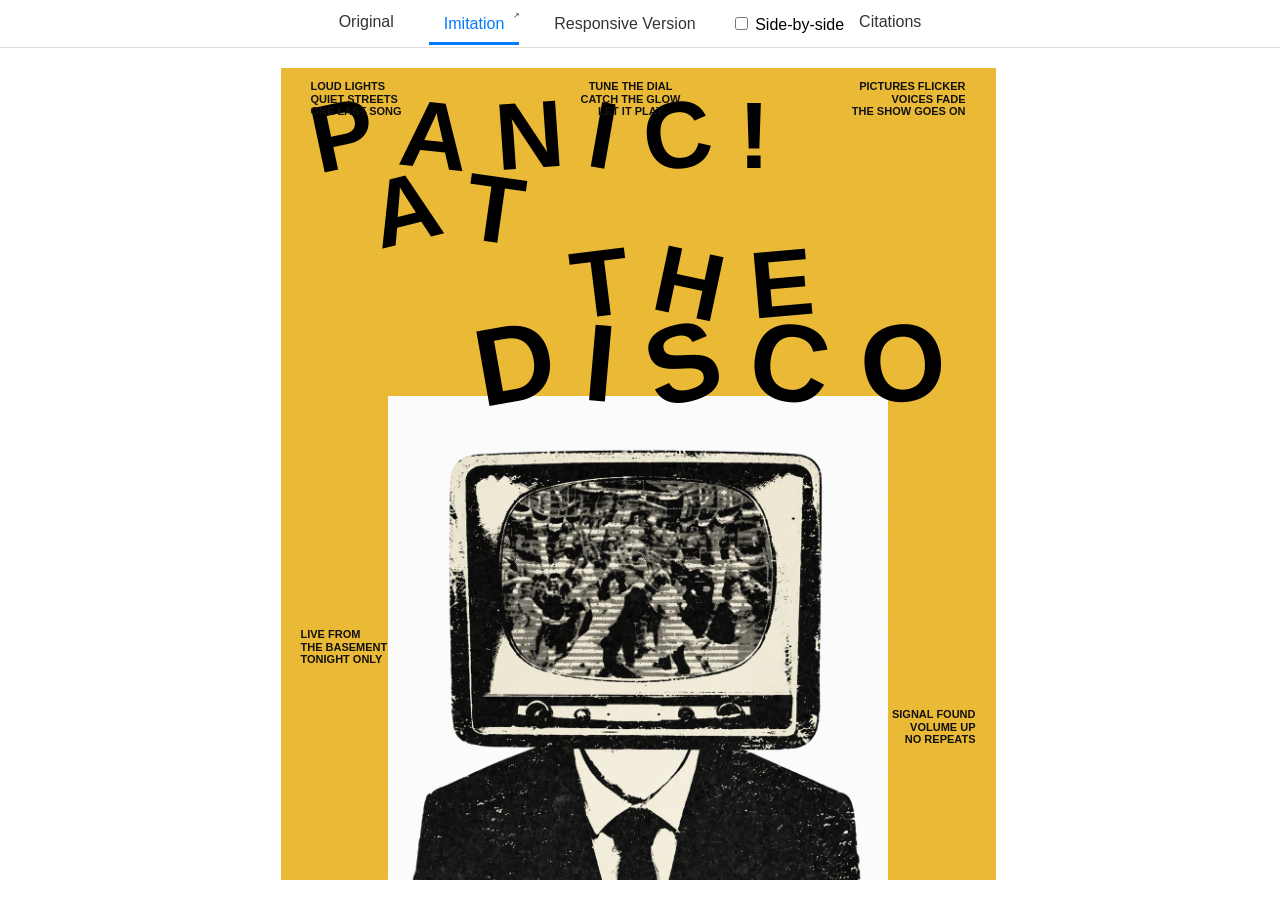
<file: index.html>
<!DOCTYPE html>
<!-- Change the original image and its source caption below. Keep the viewer structure. -->
<html lang="en">

<head>
  <meta charset="utf-8" />
  <meta name="viewport" content="width=device-width" />
  <title>Imitation Project</title>
  <link href="do_not_modify/style.css" rel="stylesheet" type="text/css" />
</head>

<body class="imitation">
  <header>
    <nav>
      <a class="orig-link" href="#original">Original</a>
      <span>
        <a href="#imitation" class="active">Imitation</a>
        <a href="imitation.html" class="popout-link imitation" target="_blank" rel="noopener"
          aria-label="Open design in a new tab"></a>
      </span>
      <span>
        <a href="#responsive" class="">Responsive Version</a>
        <a href="responsive.html" class="popout-link responsive" target="_blank" rel="noopener"
          aria-label="Open design in a new tab"></a>
      </span>
      <label class="sbs-toggle">
        <input type="checkbox" id="sbs">
        Side-by-side
      </label>
      <a href="citations.html" target="_blank" rel="noopener">Citations</a>
    </nav>
    <div class="popout-bar">
      <button id="minimize" aria-label="Toggle navigation"><svg xmlns="http://www.w3.org/2000/svg" width="24"
          height="24" fill="none" stroke="currentColor" stroke-width="2" stroke-linecap="round" stroke-linejoin="round"
          class="feather feather-arrow-up" viewBox="0 0 24 12">
          <polyline points="5 12 12 5 19 12"></polyline>
        </svg></button>


    </div>
  </header>
  <main>
    <div id="original" class="content">
      <div class="center">
        <!-- IMAGE TAG BELOW -->
        <!-- FIX SRC= AS NEEDED -->
        <figure>
          <img src="Bandposter.jpeg" alt="Bandposter from google" />
          <!--<img src="original.jpg" />-->
          <figcaption>
            Bandposter taken from google photos November 4, 2026

          </figcaption>
        </figure>
        <!-- END OF IMAGE TAG -->
        <!-- NOTHING ELSE TO EDIT HERE -->
      </div>
    </div>
    <div id="imitation" class="visible content">
      <iframe title="Fixed-size imitation" src="imitation.html"></iframe>
    </div>
    <div id="responsive" class="content">
      <iframe title="Responsive adaptation" src="responsive.html"></iframe>
    </div>
  </main>

  <script src="do_not_modify/script.js"></script>
</body>

</html>
</file>
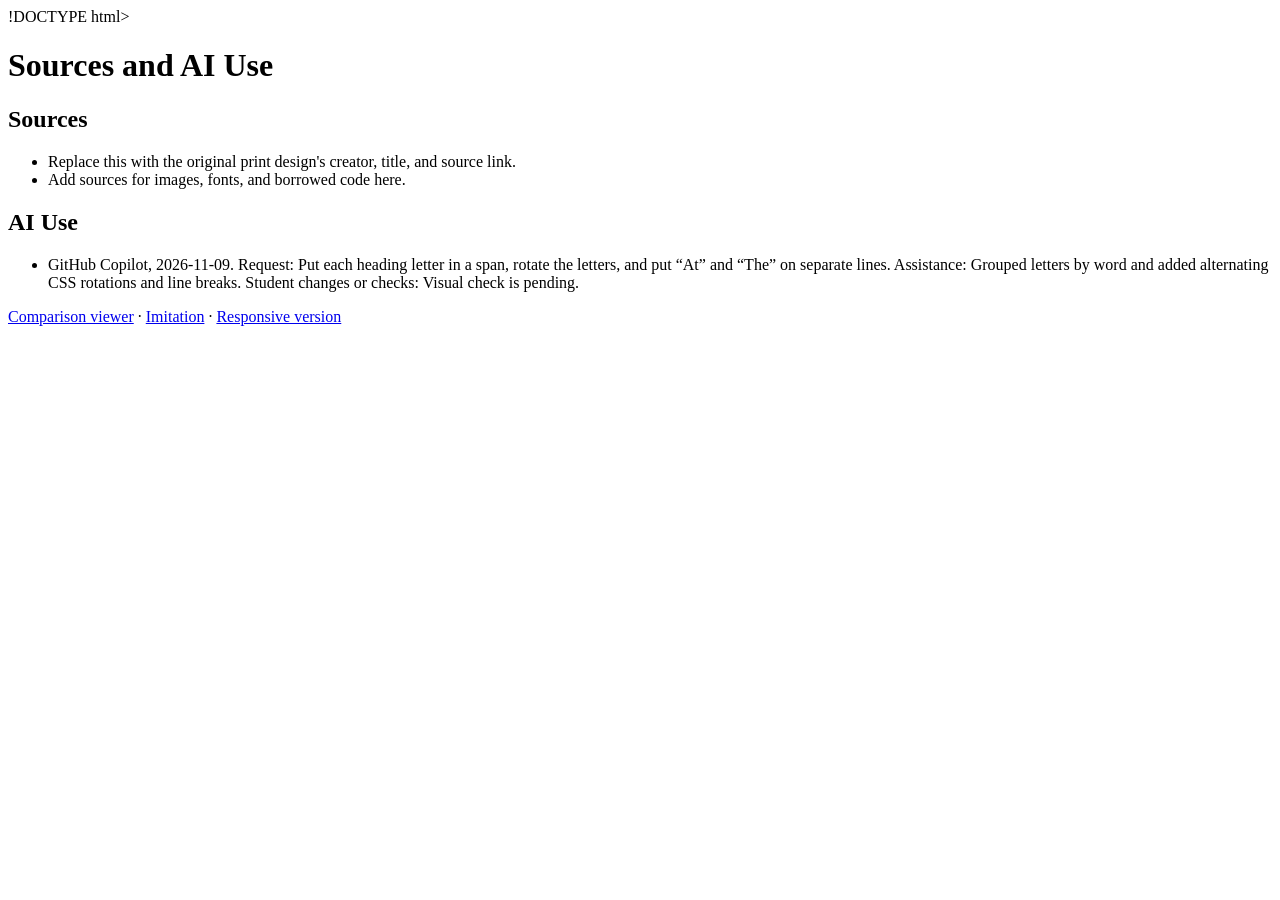
<file: citations.html>
!DOCTYPE html>
<html lang="en">

<head>
  <meta charset="utf-8">
  <meta name="viewport" content="width=device-width, initial-scale=1">
  <title>Sources and AI Use</title>
</head>

<body>
  <h1>Sources and AI Use</h1>
  <h2>Sources</h2>
  <ul>
    <li>Replace this with the original print design's creator, title, and source link.</li>
    <li>Add sources for images, fonts, and borrowed code here.</li>
  </ul>
  <h2>AI Use</h2>
  <ul>
    <li>GitHub Copilot, 2026-11-09. Request: Put each heading letter in a span, rotate the letters, and put “At” and
      “The” on separate lines. Assistance: Grouped letters by word and added alternating CSS rotations and line breaks.
      Student changes or checks: Visual check is pending.</li>
  </ul>
  <!-- Each entry: tool, date, prompt summary, assistance received, and what YOU changed or checked. -->
  <p><a href="index.html">Comparison viewer</a> · <a href="imitation.html">Imitation</a> · <a
      href="responsive.html">Responsive version</a></p>
</body>

</html>
</file>
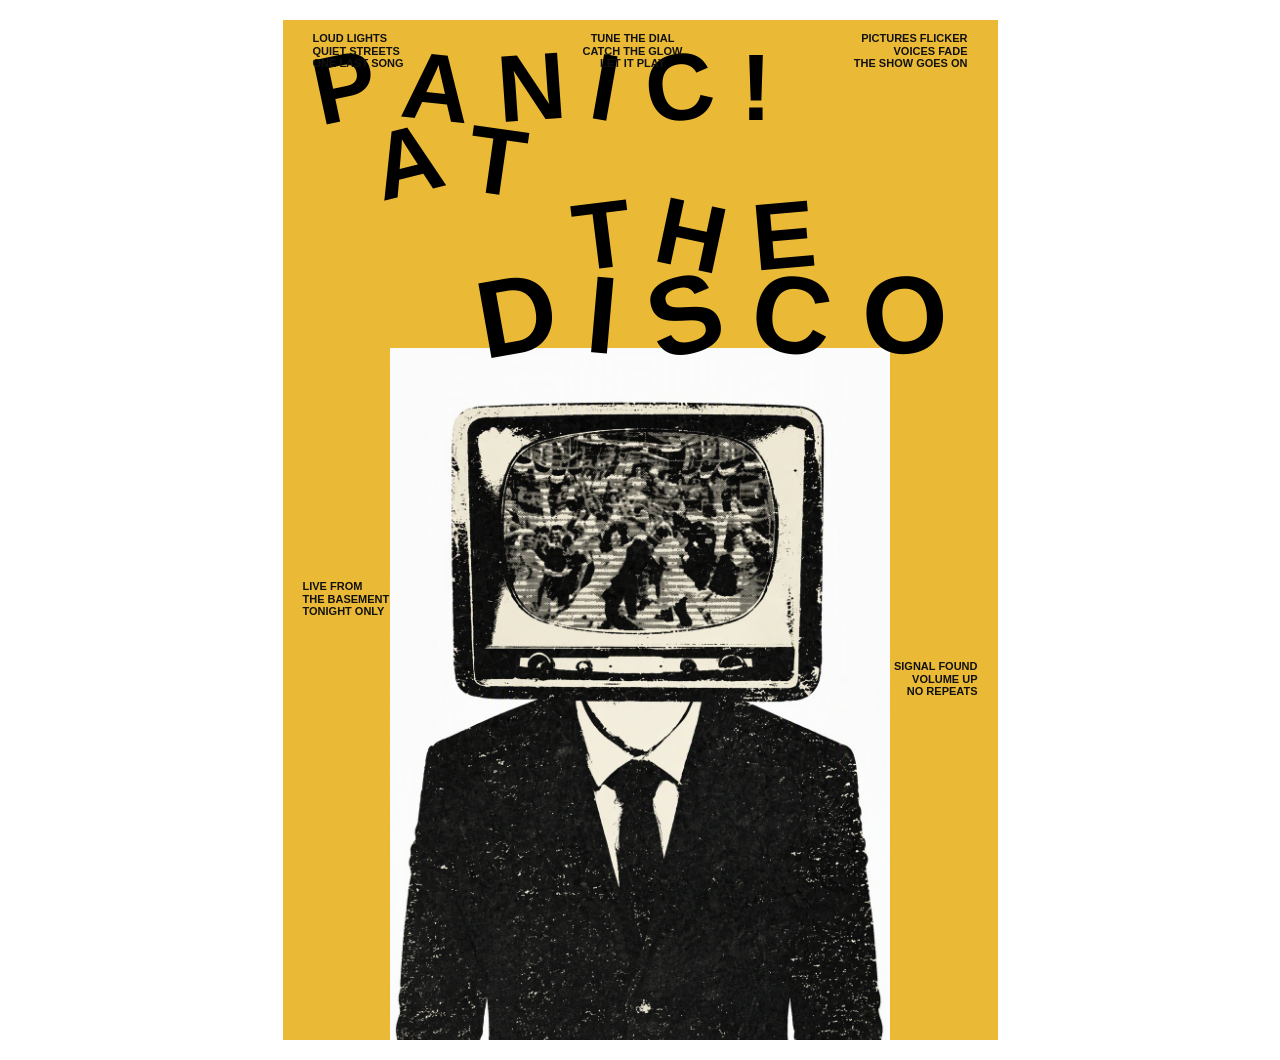
<file: imitation.html>
<!DOCTYPE html>
<html lang="en">

<head>
  <meta charset="utf-8" />
  <meta name="viewport" content="width=device-width" />
  <title>Imitation</title>
  <link href="imitation.css" rel="stylesheet" type="text/css" />
</head>

<body>
  <main>
    <h1>
      <!-- AI-generated code starts here — GitHub Copilot
         Student prompt: "Put each letter in a span so every letter can have its own rotation." -->

      <span class="heading-word">
        <span class="heading-letter letter-p">P</span>
        <span class="heading-letter letter-a1">a</span>
        <span class="heading-letter letter-n">n</span>
        <span class="heading-letter letter-i1">i</span>
        <span class="heading-letter letter-c">c</span>
        <span class="heading-letter">!</span>
      </span>

      <span class="heading-word heading-word-at">
        <span class="heading-letter letter-a2">A</span>
        <span class="heading-letter letter-t">t</span>
      </span>

      <span class="heading-word heading-word-the">
        <span class="heading-letter letter-t2">T</span>
        <span class="heading-letter letter-h">h</span>
        <span class="heading-letter letter-e">e</span>
      </span>

      <span class="heading-word">
        <span class="heading-letter letter-d">D</span>
        <span class="heading-letter letter-i2">i</span>
        <span class="heading-letter letter-s">s</span>
        <span class="heading-letter letter-c2">c</span>
        <span class="heading-letter letter-o">o</span>
      </span>

      <!-- AI-generated code ends here -->
    </h1>
    <p class="small-text top-left">
      LOUD LIGHTS<br />QUIET STREETS<br />ONE LAST SONG
    </p>
    <p class="small-text top-mid">
      TUNE THE DIAL<br />CATCH THE GLOW<br />LET IT PLAY
    </p>
    <p class="small-text top-right">
      PICTURES FLICKER<br />VOICES FADE<br />THE SHOW GOES ON
    </p>
    <p class="small-text side-left">
      LIVE FROM<br />THE BASEMENT<br />TONIGHT ONLY
    </p>
    <p class="small-text side-right">
      SIGNAL FOUND<br />VOLUME UP<br />NO REPEATS
    </p>
    <img src="image/Designer (4).png" alt="TV Head" class="tv-head" </main>
    <footer><a href="citations.html">Sources and AI use</a></footer>
</body>

</html>
</file>
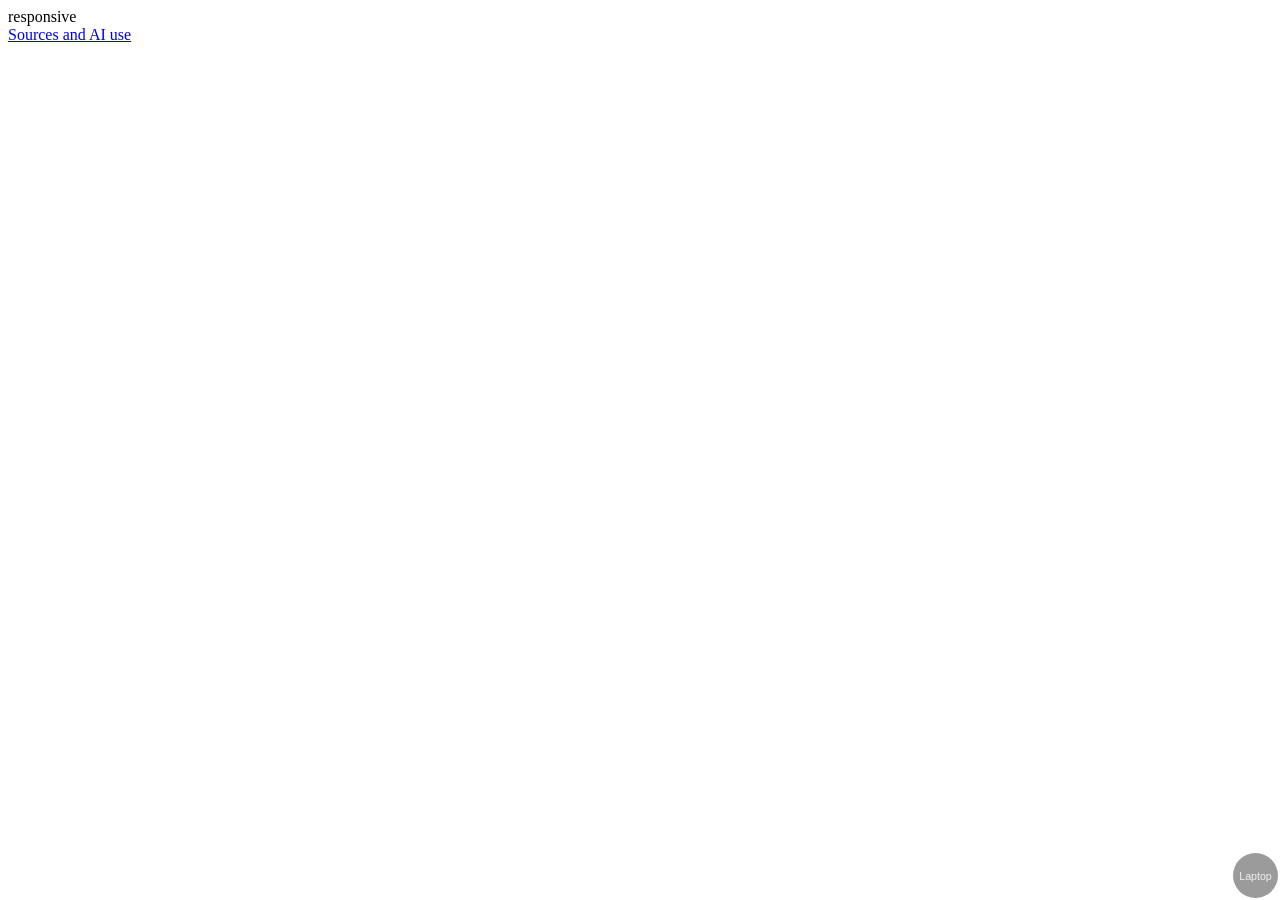
<file: responsive.html>
<!DOCTYPE html>
<html lang="en">

<head>
  <meta charset="utf-8" />
  <meta name="viewport" content="width=device-width" />
  <title>Responsive Design</title>
  <link href="responsive.css" rel="stylesheet" type="text/css" />
</head>

<body>
  <main>
    <!-- start your design here -->
    responsive
  </main>
  <footer><a href="citations.html">Sources and AI use</a></footer>
</body>

</html>
</file>
<file: do_not_modify/style.css>
/***
 This code runs the overview view in
 index.html.

 NOT INTENDED TO BE MODIFIED BY STUDENTS
 (though if you want to change colors or 
 fonts or something, feel free)
***/

html {
  font-family: Verdana, Geneva, Tahoma, sans-serif;
}

body {
  margin: 0;
  padding: 0;
}
main iframe {
  width: 100%;
  height: calc(100vh - 68px);
  border: none;
}

main {
  padding: 8px;
}

.sbs main > div {
  border: 1px inset;
}

nav {
  margin: auto;
  display: flex;
  padding: 10px;
  align-items: center;
  justify-content: center;
  border-bottom: 1px solid #ddd; /* Adds a bottom border for the tab container */
}

nav a {
  padding: 10px 15px;
  color: #333;
  text-decoration: none;
  border-bottom: 3px solid transparent; /* Transparent border initially */
  margin-right: 20px;
  font-size: 16px;
  transition: border-color 300ms, color 300ms;
}

nav a:hover {
  color: #007bff; /* Change color on hover */
}

nav a.active {
  border-bottom: 3px solid #007bff; /* Underline active tab */
  color: #007bff;
}

.center figure {
  display: grid;
  grid-template-rows: 1fr auto; /* Image stretches, caption gets auto height */
  grid-template-columns: 1fr; /* Single column */
  align-items: center; /* Align items within their grid cells */
  justify-items: center;
  max-width: 100%; /* Prevent figure from overflowing horizontally */
  max-height: 100%; /* Prevent figure from overflowing vertically */
  margin: 0; /* Remove default margin */
  box-sizing: border-box;
  overflow: hidden; /* Prevent overflow */
}

.center img {
  max-width: 100%; /* Ensure the image doesn’t overflow horizontally */
  min-height: 100%; /* Force the image to fill the available height */
  max-height: 100%; /* Ensure the image doesn’t overflow vertically */
  width: auto; /* Maintain aspect ratio */
  object-fit: contain; /* Ensure the image fits nicely */
  grid-row: 1; /* Place the image in the first row */
}

.center figcaption {
  max-width: 100%; /* Ensure caption doesn’t overflow */
  word-wrap: break-word; /* Handle long words or links gracefully */
  text-align: center; /* Center-align the caption text */
  margin: 8px 0; /* Add spacing */
  font-size: 14px; /* Adjust font size as needed */
  grid-row: 2; /* Place the caption in the second row */
}

.content {
  opacity: 0;
  pointer-events: none;
}
.visible {
  display: block;
  opacity: 1;
  pointer-events: all;
  transition: opacity 500ms;
}
main {
  position: relative;
}
main div {
  position: absolute;
  top: 0;
  left: 0;
  width: calc(100% - 4px);
  height: calc(100vh - 66px);
}

/* Side-by-side code */

.sbs main {
  display: flex;
  gap: 10px;
}
/* Get rid of absolute positioning we used for cross-fade */
.sbs div {
  position: initial;
  box-sizing: border-box;
}
/* Just toggle display : block to display: none
Old-school style... */
.sbs .content {
  display: none;
}
.sbs .visible {
  display: block;
}
/* ALWAYS show the original */
.sbs #original {
  display: block;
  opacity: 1;
}
.orig-link {
  transition: opacity 300ms;
}
/* Don't show the original tab */
.sbs .orig-link {
  opacity: 0;
}
.sbs-toggle {
  transition: opacity 300ms;
}
.original .sbs-toggle {
  opacity: 0;
}

/* Popout link code */
header {
  position: sticky;
  top: 0;
  height: 48px;
}
.popout-bar {
  opacity: 0;
  transition: opacity 300ms;
}
header:hover .popout-bar {
  opacity: 1;
}
.popout-bar {
  display: flex;
  margin: auto;
  align-items: center;
  justify-content: flex-end;
  gap: 8px;
}

.popout-link {
  display: none;
  position: absolute;
  right: -16px;
  top: 0;
  padding-top: 0;
  margin-top: -4px;
}
nav span {
  position: relative;
}
.imitation .popout-link.imitation {
  display: inline-block;
}
.responsive .popout-link.responsive {
  display: inline-block;
}

#minimize {
  transition: transform 300ms;
  background: transparent;
  border: none;
}
header.minimized #minimize {
  transform: rotate(180deg);
}
header {
  transition: transform 300ms;
  z-index: 2;
}
header nav {
  height: 48px;
  box-sizing: border-box;
}
.minimized {
  transform: translateY(-48px);
}
.popout-link::after {
  content: "↗";
  font-size: 8px;
  vertical-align: super;
}
</file>
<file: imitation.css>
/* CSS for your imitation here */
body {
  margin: 0;
}

main {
  /* Image is 715 x 1095px */
  width: 715px;
  height: 1020px;
  background-color: #eaba36;
  position: relative;
  margin: 20px auto;
  overflow: hidden;
}

/* AI-generated code starts here — GitHub Copilot
   Student prompt: "Put each letter in a span, rotate them, and put At and The on separate lines." */
h1 .heading-word {
  display: inline-block;
  white-space: nowrap;
}

h1 .heading-word-at,
h1 .heading-word-the {
  display: block;
}

h1 .heading-letter {
  display: inline-block;
}

/* AI-generated code ends here */

/* AI-generated code starts here — GitHub Copilot
   Student prompt: "Allow each heading letter to have its own rotation." */

h1 .heading-letter {
  display: inline-block;
}

/* PANIC */
.letter-p {
  transform: rotate(-12deg);
}

.letter-a1 {
  transform: rotate(6deg);
}

.letter-n {
  transform: rotate(-4deg);
}

.letter-i1 {
  transform: rotate(10deg);
}

.letter-c {
  transform: rotate(-8deg);
}

/* AT */
.letter-a2 {
  transform: rotate(-14deg);
}

.letter-t {
  transform: rotate(8deg);
}

/* THE */
.letter-t2 {
  transform: rotate(-7deg);
}

.letter-h {
  transform: rotate(12deg);
}

.letter-e {
  transform: rotate(-5deg);
}

/* DISCO */
.letter-d {
  transform: rotate(-10deg);
}

.letter-i2 {
  transform: rotate(5deg);
}

.letter-s {
  transform: rotate(-15deg);
}

.letter-c2 {
  transform: rotate(7deg);
}

.letter-o {
  transform: rotate(-6deg);
}

/* AI-generated code ends here */

.graphic {
  width: 100px;
}

main {
  font-family: Arial, Helvetica, sans-serif;
}

h1 {
  margin: 0;
  padding: 40px 0 0 30px;
  font-size: 110px;
  font-weight: 900;
  line-height: 0.78;
  color: #000;
  text-transform: uppercase;
}

h1 {
  font-size: 95px;
  padding: 30px 0 0 30px;
}

h1 .heading-word-at {
  margin-left: 60px;
}

h1 .heading-word-the {
  margin-left: 260px;
}

h1 .heading-word:last-child {
  font-size: 130px;
  margin-left: 20px;
}

/* AI-generated code starts here — M365 Copilot
   Student request: "Move the word Disco 1.5 inches to the right and make the letters D, I, S, C, and O smaller." */

h1 .heading-word:last-child {
  font-size: 110px;
  /* reduced from 130px */
  margin-left: 164px;
  /* previous 20px + about 144px (1.5 inches) */
}

/* AI-generated code ends here */
.tv-head {
  width: 500px;
  display: block;
  margin: -10px auto 0 auto;
}

.small-text {
  position: absolute;

  margin: 0;

  font-size: 11px;

  font-weight: 700;

  line-height: 1.15;

  text-transform: uppercase;

  color: #111;

  z-index: 1;
}

.top-left {
  top: 12px;
  left: 30px;
}

.top-mid {
  top: 12px;
  left: 300px;
  text-align: center;
}

.top-right {
  top: 12px;
  right: 30px;
  text-align: right;
}

.side-left {
  top: 560px;
  left: 20px;
}

.side-right {
  top: 640px;
  right: 20px;
  text-align: right;
}
</file>
<file: responsive.css>
/* Code for all screen sizes */

/* BEGIN MOBILE RULES */
@media only screen and (max-width: 767px) {
  /* Code for mobile phones only: */

  /* Mobile label */
  main::before {
    content: "Mobile";
    background-color: #c8787888;
  }

  /* End mobile label */
}

/* BEGIN MEDIUM WIDTH RULES */
@media only screen and (min-width: 768px) and (max-width: 1399px) {
  /* Code for medium width and bigger : */

  /* Laptop label */
  main::before {
    content: "Laptop";
    background-color: #45454588;
  }

  /* End laptop label */
}

/* BEGIN WIDE SCREEN RULES */
@media only screen and (min-width: 1400px) {
  /* Code for wide screen only */

  /* Widescreen label */
  main::before {
    content: "Wide";
    background-color: #00438888;
  }

  /* End widescreen label */
}

/* BACK TO CODE FOR ALL SIZES */

/* Code to insert circular label label to show how responsive code is working on lower right */
main::before {
  position: fixed;
  bottom: 2px;
  right: 2px;
  color: #efefef;
  border-radius: 50%;
  width: 45px;
  height: 45px;
  font-family: Helvetica, sans-serif;
  font-size: 8pt;
  display: flex;
  align-items: center;
  justify-content: center;
}
</file>
